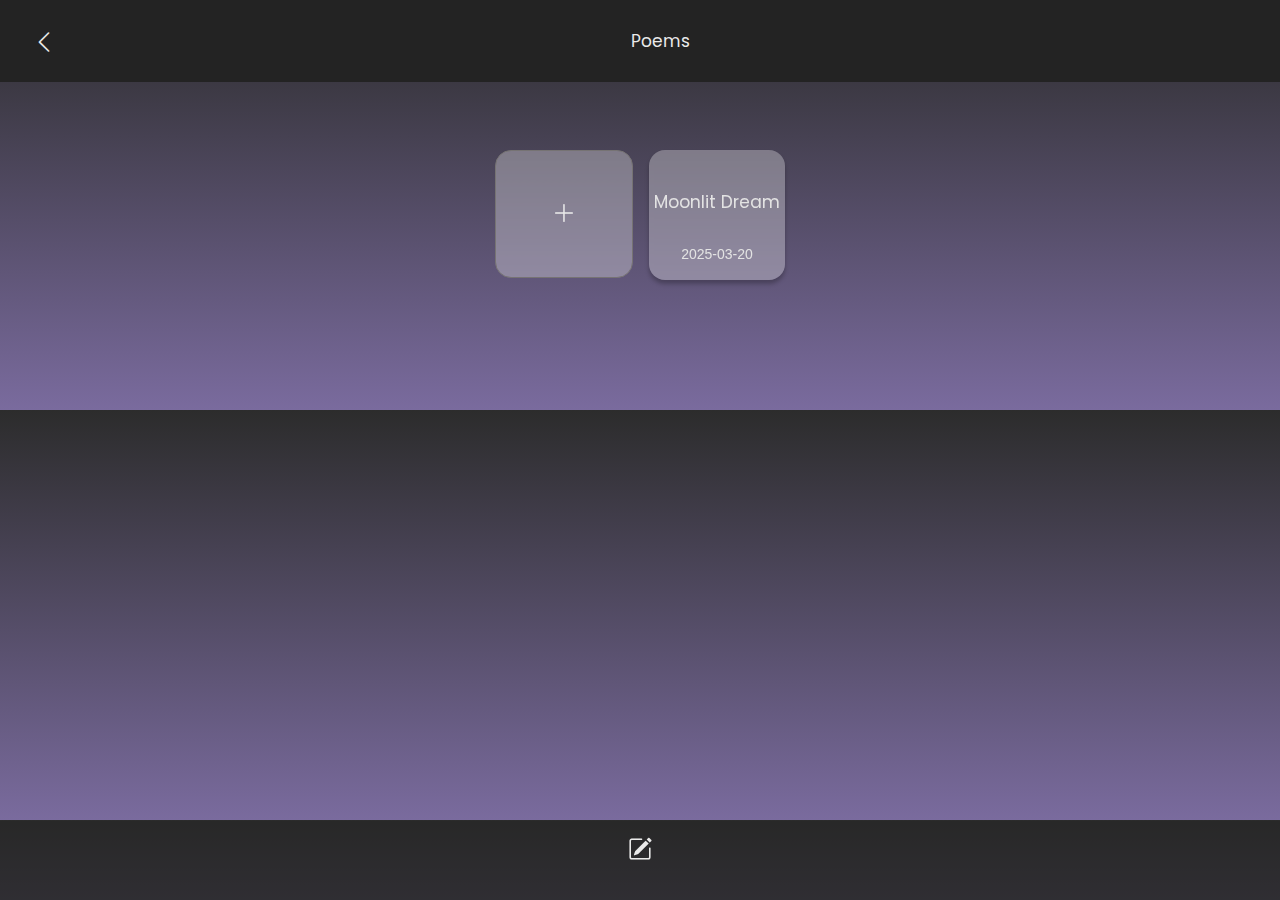
<file: index.html>
<!DOCTYPE html>
<html lang="en">

<head>
  <meta charset="UTF-8">
  <meta name="viewport" content="width=device-width, initial-scale=1.0">
  <title>Simple Notes</title>
  <link rel="preconnect" href="https://fonts.googleapis.com">
  <link rel="preconnect" href="https://fonts.gstatic.com" crossorigin>
  <link
    href="https://fonts.googleapis.com/css2?family=Inter:ital,opsz,wght@0,14..32,100..900;1,14..32,100..900&family=Poppins:ital,wght@0,100;0,200;0,300;0,400;0,500;0,600;0,700;0,800;0,900;1,100;1,200;1,300;1,400;1,500;1,600;1,700;1,800;1,900&display=swap"
    rel="stylesheet"> <!-- font Poppins -->
  <link rel="stylesheet" href="https://cdn.jsdelivr.net/npm/bootstrap-icons/font/bootstrap-icons.css">
  <!-- Bootstrap icons -->
  <link rel="stylesheet" href="style.css"> <!-- link to css file -->
</head>

<body>

  <header>
      <i class="bi bi-chevron-left" id="arrow-left"></i> <!-- arrow icon -->

      <input type="text" value="Poems" id="folderName" /> <!-- folder name/input field -->
  </header>

  <main>
    <div id="notes">

      <section id="addNewNote">
        <a href="newNote.html"><i class="bi bi-plus-lg"></i></a> <!-- plus icon -->
      </section>

      <section class="noteThumbnail">
        <a href="moonlitDreamNote.html"></a><h3>Moonlit Dream</h3></a>
        <h4>2025-03-20</h4>
      </section>

    </div>
  </main>

  <footer>
    <section class="navbarBottom">
      <!-- <i class="bi bi-search"></i> -->
      <a href="newNote.html"><i id="addNewNoteBottom" class="bi bi-pencil-square"></i></a>
    </section>
  </footer>

  <script src="script.js"></script> <!-- link to js file -->
</body>

</html>
</file>
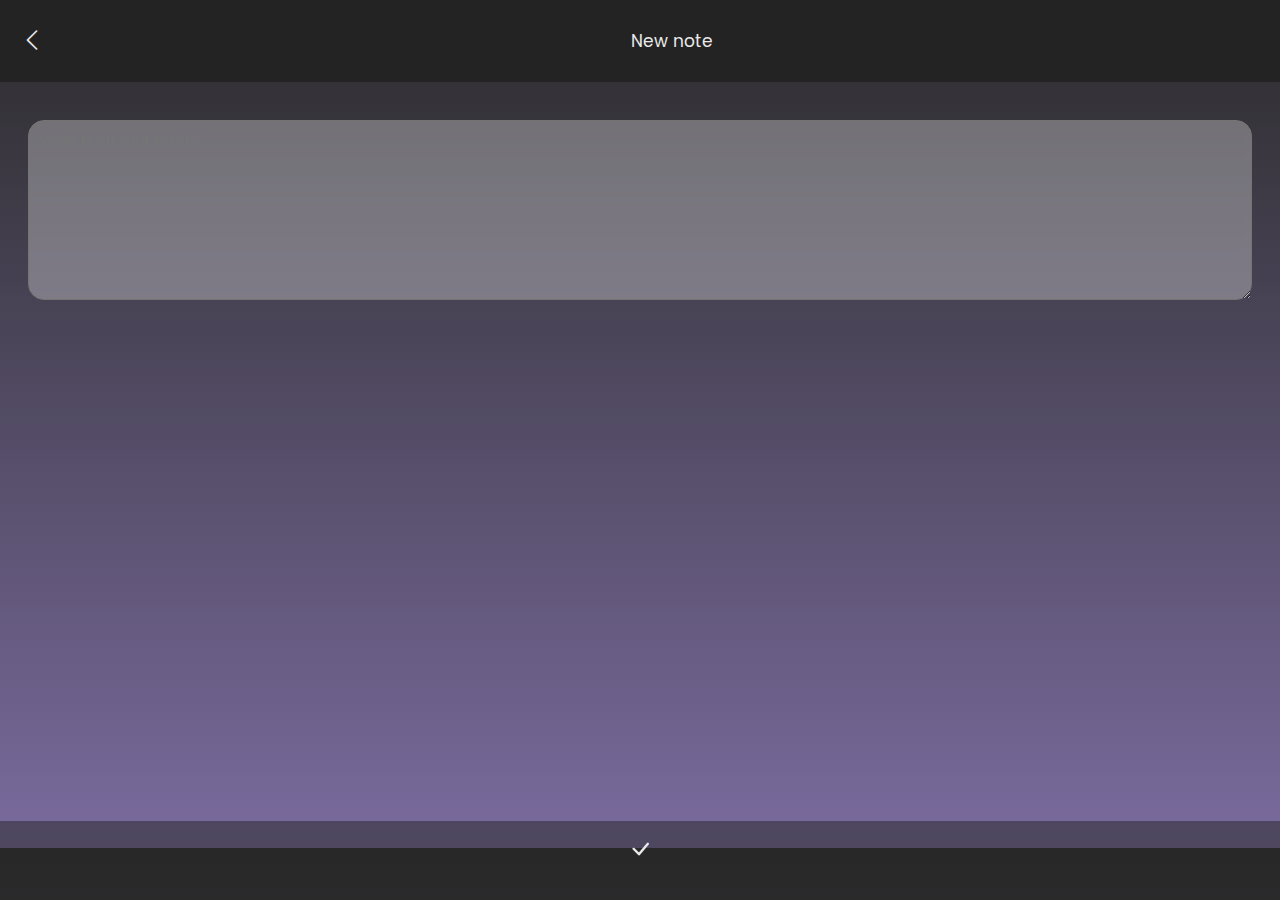
<file: newNote.html>
<!DOCTYPE html>
<html lang="en">

<head>
  <meta charset="UTF-8">
  <meta name="viewport" content="width=device-width, initial-scale=1.0">
  <title>New note</title>
  <link rel="preconnect" href="https://fonts.googleapis.com">
  <link rel="preconnect" href="https://fonts.gstatic.com" crossorigin>
  <link
    href="https://fonts.googleapis.com/css2?family=Inter:ital,opsz,wght@0,14..32,100..900;1,14..32,100..900&family=Poppins:ital,wght@0,100;0,200;0,300;0,400;0,500;0,600;0,700;0,800;0,900;1,100;1,200;1,300;1,400;1,500;1,600;1,700;1,800;1,900&display=swap"
    rel="stylesheet"> <!-- font Poppins -->
  <link rel="stylesheet" href="https://cdn.jsdelivr.net/npm/bootstrap-icons/font/bootstrap-icons.css">
  <!-- Bootstrap icons -->
  <link rel="stylesheet" href="newNoteStyle.css"> <!-- link to css file -->
</head>

<body>

  <header>
    <a href="index.html"><i class="bi bi-chevron-left" id="arrow-left"></i></a> <!-- arrow icon -->

    <input type="text" value="New note" id="noteName" /> <!-- folder name/input field -->
  </header>

  <main>
    <section class="noteTextArea">
      <textarea class="noteContent" placeholder="What is on your mind?..." oninput="autoResize(this)"></textarea>
    </section>
  </main>


  <footer>
    <section class="navbarBottom">
      <!-- <i class="bi bi-search"></i> -->
      <a href=""><i class="bi bi-check-lg"></i></a>
    </section>
  </footer>

  <script src="script.js"></script> <!-- link to js file -->


</body>

</html>
</file>
<file: style.css>
:root {
  --bg: linear-gradient(180deg, #2C2C2C 0%, #7A6B9E 100%);
}

body {
  background: var(--bg);
}

/* Style for the header */
header {
  display: flex;
  align-items: center;
  justify-content: center;
  padding: 20px;
  background-color: #232323;

  position: fixed;
  top: 0;
  left: 0;
  width: 100%;
  z-index: 1000;
}

i {
  font-size: 24px;
  color: #EAEAEA;
  ;
}



/* Style for the arrow icon */
header #arrow-left {
  position: absolute;
  flex-shrink: 0;
  left: 32px;
  width: 44px;
  height: 44px;

  transform: translateY(25%);
  font-size: 24px;
  color: #EAEAEA;
}

header #folderName {
  flex-grow: 1;
  padding: 8px 16px;
  width: 50%;
  background: transparent;
  border: none;
  overflow: hidden;
  color: #EAEAEA;
  text-align: center;
  text-overflow: ellipsis;
  font-family: "Poppins";
  font-size: 17px;
  font-style: normal;
  font-weight: 400;
  line-height: 16px;
}

#folderName:focus {
  outline: none;
}

#notes {
  display: flex;
  flex-wrap: wrap;
  padding: 22px 16px;
  padding-top: 142px;
  padding-bottom: 122px;
  align-items: flex-start;
  align-content: flex-start;
  gap: 16px;
  justify-content: center;
  flex-shrink: 0;
}

#addNewNote {
  display: flex;
  width: 45%;
  height: 126px;
  max-width: 136px;
  max-height: 136px;
  align-items: center;
  justify-content: center;
  gap: 10px;
  flex-shrink: 0;
  /* style */
  border-radius: 16px;
  border: 1px solid var(--frame, #767373);
  background: rgba(255, 255, 255, 0.30);
  backdrop-filter: blur(1px);
}

.noteThumbnail {
  display: flex;
  width: 45%;
  max-width: 136px;
  max-height: 136px;
  flex-direction: column;
  align-items: center;
  justify-content: center;
  flex-shrink: 0;
  /* style */
  border-radius: 16px;
  background: rgba(255, 255, 255, 0.30);
  color: hsla(0, 0%, 89%, 1);
  box-shadow: 0px 4px 4px 0px rgba(0, 0, 0, 0.25);
  backdrop-filter: blur(2px);
}


h3 {
  text-align: center;
  /* style */
  color: #E3E3E3;
  font-family: "Poppins";
  font-size: 17px;
  font-style: normal;
  font-weight: 400;
  line-height: 16px;
  /* 100% */
  padding-top: 20%;
}

h4 {
  /* style */
  color: #E3E3E3;
  text-align: center;
  font-family: Helvetica;
  font-size: 14px;
  font-style: normal;
  font-weight: 300;
  
  /* 123.077% */
}

.navbarBottom {
  display: flex;
  position: fixed;
  bottom: 0;
  left: 0;
  width: 100%;
  height: 79px;
  justify-content: center;
  align-items: center;
  gap: 60px;
  flex-shrink: 0;
  /* style */
  background: rgba(35, 35, 35, 0.50);
  box-shadow: 0px 4px 4px 0px rgba(0, 0, 0, 0.25);
}

.navbarBottom a {
  transform: translateY(-10px);
}
</file>
<file: newNoteStyle.css>
:root {
  --bg: linear-gradient(180deg, #2C2C2C 0%, #7A6B9E 100%);
}

body {
  background: var(--bg);
}

header {
  display: flex;
  align-items: center;
  justify-content: center;
  padding: 20px;
  background-color: #232323;

  position: fixed;
  top: 0;
  left: 0;
  width: 100%;
  z-index: 1000;
}

i{
  font-size: 24px;
  color: #EAEAEA;
  ;
}

header #arrow-left {
 
  flex-shrink: 0;
  left: 32px;
  width: 44px;
  height: 44px;

  transform: translateY(25%);
  font-size: 24px;
  color: #EAEAEA;
}

header #noteName {
  flex-grow: 1;
  padding: 8px 16px;

  background: transparent;
  border: none;
  overflow: hidden;
  color: #EAEAEA;
  text-align: center;
  text-overflow: ellipsis;
  font-family: "Poppins";
  font-size: 17px;
  font-style: normal;
  font-weight: 400;
  line-height: 16px;
}

#noteName:focus {
  outline: none;
}

main {
  height: 80vh;
}

.noteTextArea {
  display: flex;
  flex-direction: column;  
  align-items: flex-start;
  gap: 10px;
  align-self: stretch;
  padding: 0 20px; 
  margin-top: 120px;
  
}

.noteBG {
  width: 100%;
  min-height: 20vh;  
  margin-top: 120px;
  padding: 20px;
  border-radius: 8px;
  border: none;
  border-radius: 16px;
  border: 1px solid var(--frame, #767373);
  background: rgba(255, 255, 255, 0.30);
  backdrop-filter: blur(3px);
  transition: height 0.2s ease-in-out; 
  color: #E3E3E3;
  font-size: 16px;
  font-family: Helvetica, sans-serif;
  outline: none;
  box-sizing: border-box;  
}

.noteContent {
  width: 100%;
  min-height: 20vh;  
  padding: 10px;
  border-radius: 8px;
  border: none;
  border-radius: 16px;
  border: 1px solid var(--frame, #767373);
  background: rgba(255, 255, 255, 0.30);
  backdrop-filter: blur(3px);
  transition: height 0.2s ease-in-out; 
  color: #E3E3E3;
  font-size: 16px;
  font-family: Helvetica, sans-serif;
  outline: none;
  box-sizing: border-box;  
}

.noteContent:focus {
  border: none; 
  background: rgba(255, 255, 255, 0.30);
  backdrop-filter: blur(3px);
}


.navbarBottom {
  display: flex;
  position: fixed;
  bottom: 0;
  left: 0;
  width: 100%;
  height: 79px;
  justify-content: center;
  align-items: center;
  gap: 60px;
  flex-shrink: 0;
  /* style */
  background: rgba(35, 35, 35, 0.50);
  box-shadow: 0px 4px 4px 0px rgba(0, 0, 0, 0.25);
}

.navbarBottom a {
  transform: translateY(-10px);
}
</file>
